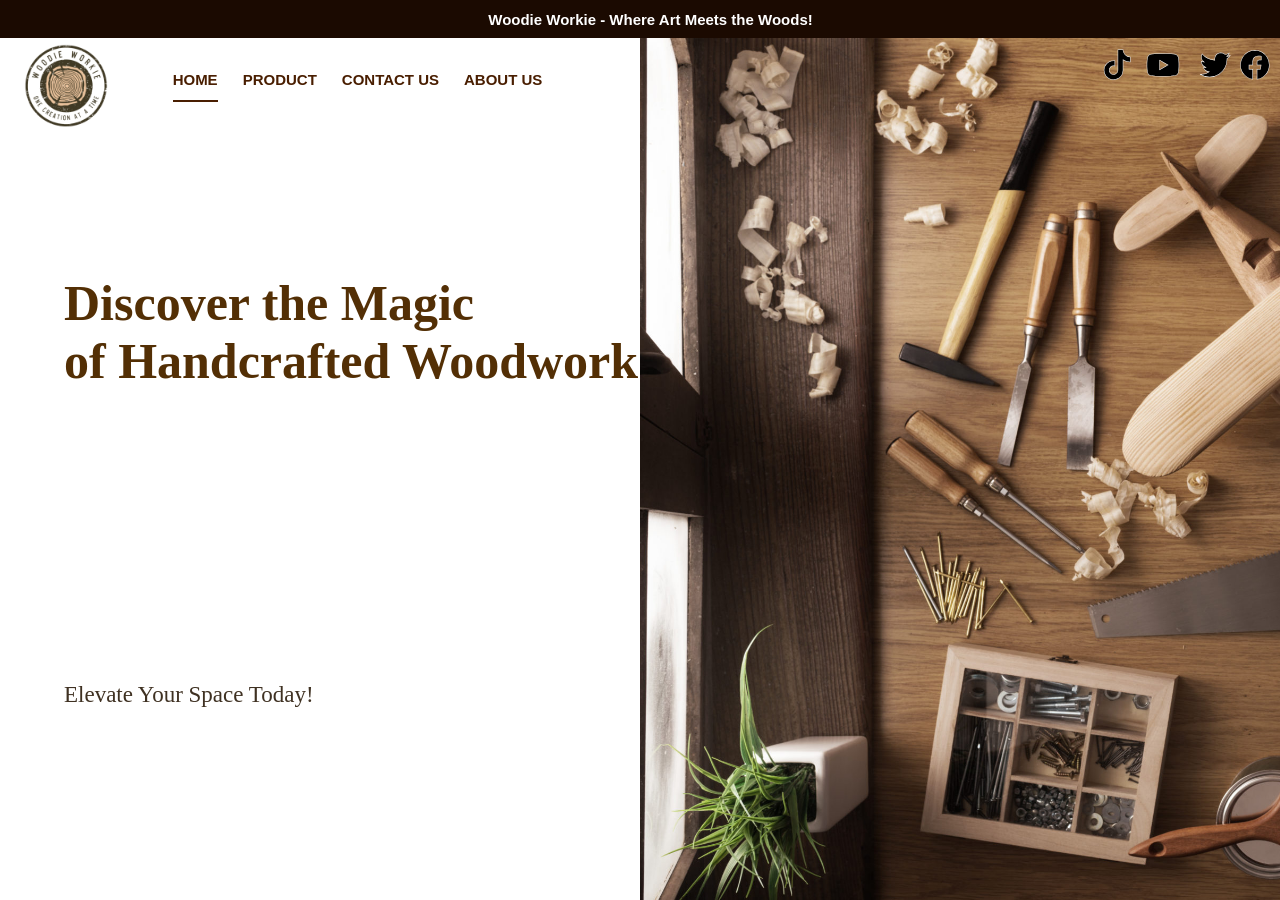
<file: index.html>
<!DOCTYPE html>
<html lang="en">
    <head>
        <meta charset="UTF-8">
        <meta name="viewport" content="width=device-width, initial-scale=1.0">
       <title>
           Woodie Workie
       </title>
       <link rel="stylesheet" href="https://cdnjs.cloudflare.com/ajax/libs/font-awesome/6.0.0/css/all.min.css" integrity="sha512-...">
       <link rel="stylesheet" href="stylehome.css"/>



    </head>
<body>
   
 
     <div>
         <nav>Woodie Workie - Where Art Meets the Woods!</nav>
    </div>
     
        
     
       
        <div class="icons">
            <a href="https://web.facebook.com"><i class="fa-brands fa-facebook"></i> </a>
            <a href="https://twitter.com"><i class="fa-brands fa-twitter"></i></a>
            <a href="https://www.youtube.com"><i class="fa-brands fa-youtube"></i> </a>
            <a href="https://tiktok.com"><i class="fa-brands fa-tiktok"></i> </a>
        </div>
           
        
    <div class="background-container"></div>

    
      
        <img class="logo" src="images/Logo.PNG " width="100px" height="100px" class="logo">
       
       
       
     
       
         <nav class="nav2">
              <a href="home.html" class="active">Home</a>
              <a href="product.html">Product</a>
              <a href="contact.html">Contact Us</a>
              <a href="about.html">About Us</a> 
              <div class="animation start-home"></div>
              
         </nav>

        
   
        
   
    
         <div class="h1">
            <h1>
              Discover the Magic<br>
              of Handcrafted Woodwork
            </h1>
        </div>


       <div class="p1">
         <p>
            Elevate Your Space Today!
         </p>
       </div>
    </div>

  



</body>
</html>
</file>
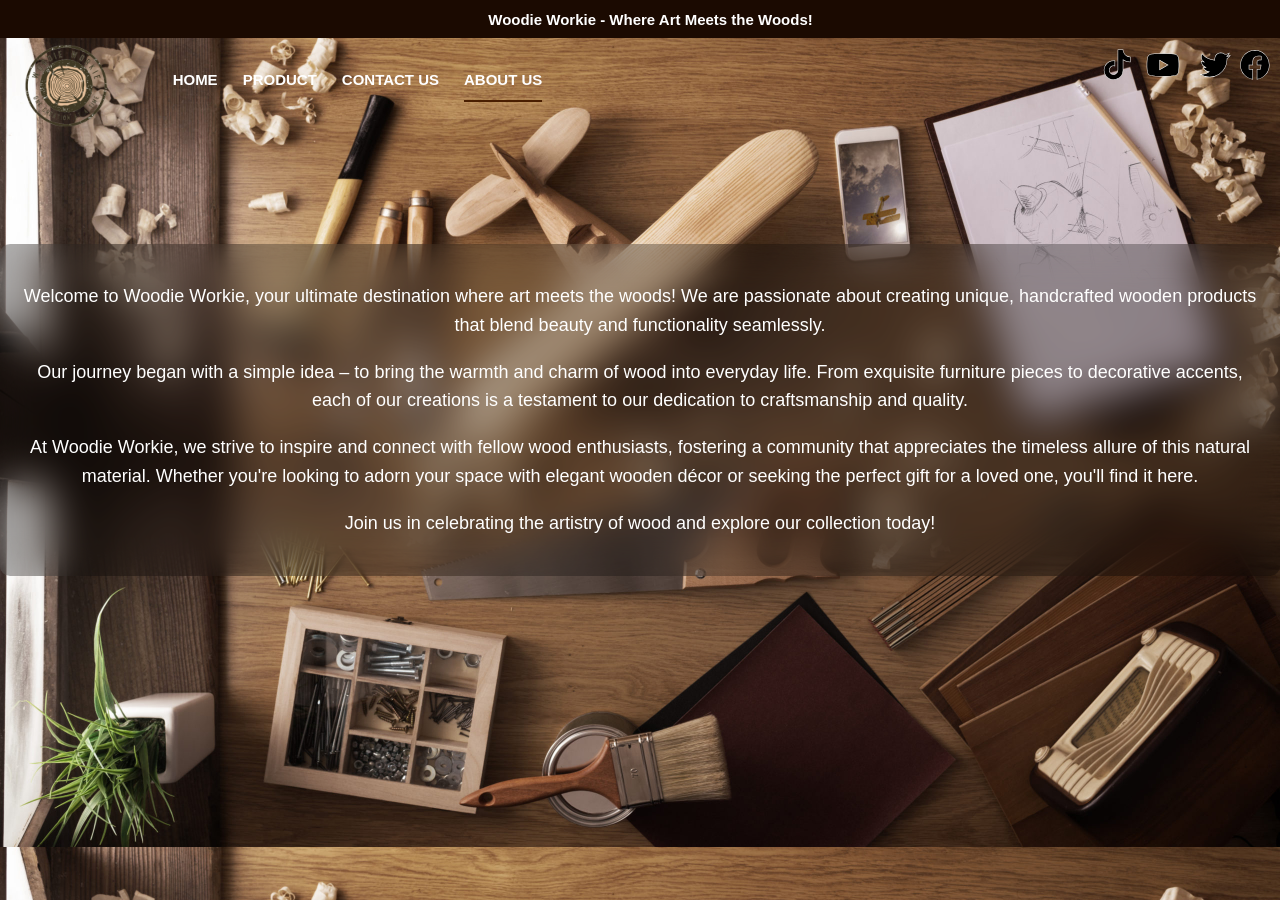
<file: about.html>
<!DOCTYPE html>
<html lang="en">
    <head>
        <meta charset="UTF-8">
        <meta name="viewport" content="width=device-width, initial-scale=1.0">
       <title>
           Woodie Workie
       </title>
       <link rel="stylesheet" href="https://cdnjs.cloudflare.com/ajax/libs/font-awesome/6.0.0/css/all.min.css" integrity="sha512-...">
       <link rel="stylesheet" href="styleabout.css"/>



    </head>
<body>
   
 
     <div>
         <nav>Woodie Workie - Where Art Meets the Woods!</nav>
    </div>
     
        
     
       
        <div class="icons">
            <a href="https://web.facebook.com"><i class="fa-brands fa-facebook"></i> </a>
            <a href="https://twitter.com"><i class="fa-brands fa-twitter"></i></a>
            <a href="https://www.youtube.com"><i class="fa-brands fa-youtube"></i> </a>
            <a href="https://tiktok.com"><i class="fa-brands fa-tiktok"></i> </a>
        </div>
           
        <img class="logo" src="images/Logo.PNG " width="100px" height="100px" class="logo">

         <nav class="nav2">
              <a href="index.html">Home</a>
              <a href="product.html" >Product</a>
              <a href="contact.html">Contact Us</a>
              <a href="about.html" class="active">About Us</a> 
              <div class="animation start-home"></div>
              
         </nav>

         <div class="container">
            <div class="about-content">
                 
                <p>Welcome to Woodie Workie, your ultimate destination where art meets the woods! We are passionate about creating
                    unique, handcrafted wooden products that blend beauty and functionality seamlessly.</p>
                <p>Our journey began with a simple idea – to bring the warmth and charm of wood into everyday life. From exquisite
                    furniture pieces to decorative accents, each of our creations is a testament to our dedication to craftsmanship
                    and quality.</p>
                <p>At Woodie Workie, we strive to inspire and connect with fellow wood enthusiasts, fostering a community that
                    appreciates the timeless allure of this natural material. Whether you're looking to adorn your space with
                    elegant wooden décor or seeking the perfect gift for a loved one, you'll find it here.</p>
                <p>Join us in celebrating the artistry of wood and explore our collection today!</p>
            </div>
        </div>
        
   
    
  



</body>
</html>
</file>
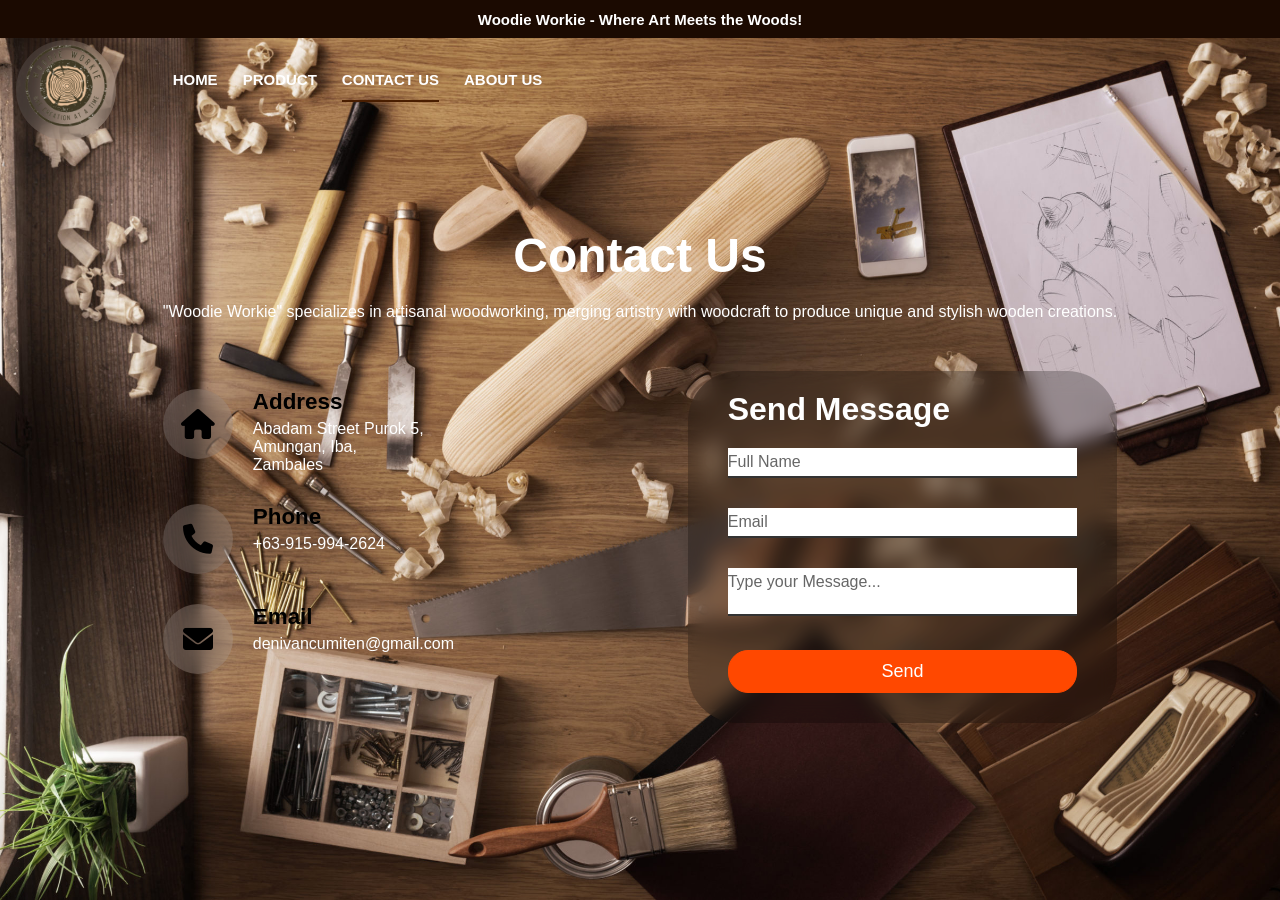
<file: contact.html>
<!DOCTYPE html>
<html lang="en">
    <head>
        <meta charset="UTF-8">
        <meta name="viewport" content="width=device-width, initial-scale=1.0">
       <title>
           Woodie Workie
       </title>
       <link rel="stylesheet" href="stylecontuct.css">
       <link rel="stylesheet" href="https://cdnjs.cloudflare.com/ajax/libs/font-awesome/6.0.0/css/all.min.css" integrity="sha512-...">
       
    </head>
<body>
   
 
     <div>
         <nav>Woodie Workie - Where Art Meets the Woods!</nav>
    </div>
     
        
          
    
    
      
        <img class="logo" src="images/Logo.PNG " width="100px" height="100px" class="logo">
       
       
       
     
       
         <nav class="nav2">
              <a href="index.html">Home</a>
              <a href="product.html">Product</a>
              <a href="contact.html" class="active">Contact Us</a>
              <a href="about.html">About Us</a> 
              <div class="animation start-home"></div>
              
         </nav>

        
   
        
         <section>
    
            <div class="section-header">
              <div class="container">
                <h2>Contact Us</h2>
                <p>"Woodie Workie" specializes in artisanal woodworking, merging artistry with woodcraft to produce unique and stylish wooden creations.</p>
              </div>
            </div>
            
            <div class="container">
              <div class="row">
                
                <div class="contact-info">
                  <div class="contact-info-item">
                    <div class="contact-info-icon">
                      <i class="fas fa-home"></i>
                    </div>
                    
                    <div class="contact-info-content">
                      <h4>Address</h4>
                      <p>Abadam Street Purok 5,<br/> Amungan, Iba, <br/>Zambales</p>
                    </div>
                  </div>
                  
                  <div class="contact-info-item">
                    <div class="contact-info-icon">
                      <i class="fas fa-phone"></i>
                    </div>
                    
                    <div class="contact-info-content">
                      <h4>Phone</h4>
                      <p>
                        +63-915-994-2624
                      </p>
                    </div>
                  </div>
                  
                  <div class="contact-info-item">
                    <div class="contact-info-icon">
                      <i class="fas fa-envelope"></i>
                    </div>
                    
                    <div class="contact-info-content">
                      <h4>Email</h4>
                     <p>denivancumiten@gmail.com</p>
                    </div>
                  </div>
                </div>
                
                <div class="contact-form">
                  <form action="" id="contact-form">
                    <h2>Send Message</h2>
                    <div class="input-box">
                      <input type="text" required="true" name="">
                      <span>Full Name</span>
                    </div>
                    
                    <div class="input-box">
                      <input type="email" required="true" name="">
                      <span>Email</span>
                    </div>
                    
                    <div class="input-box">
                      <textarea required="true" name=""></textarea>
                      <span>Type your Message...</span>
                    </div>
                    
                    <div class="input-box">
                      <input type="submit" value="Send" name="">
                    </div>
                  </form>
                </div>
                
              </div>
            </div>
          </section>
    
  



</body>
</html>
</file>
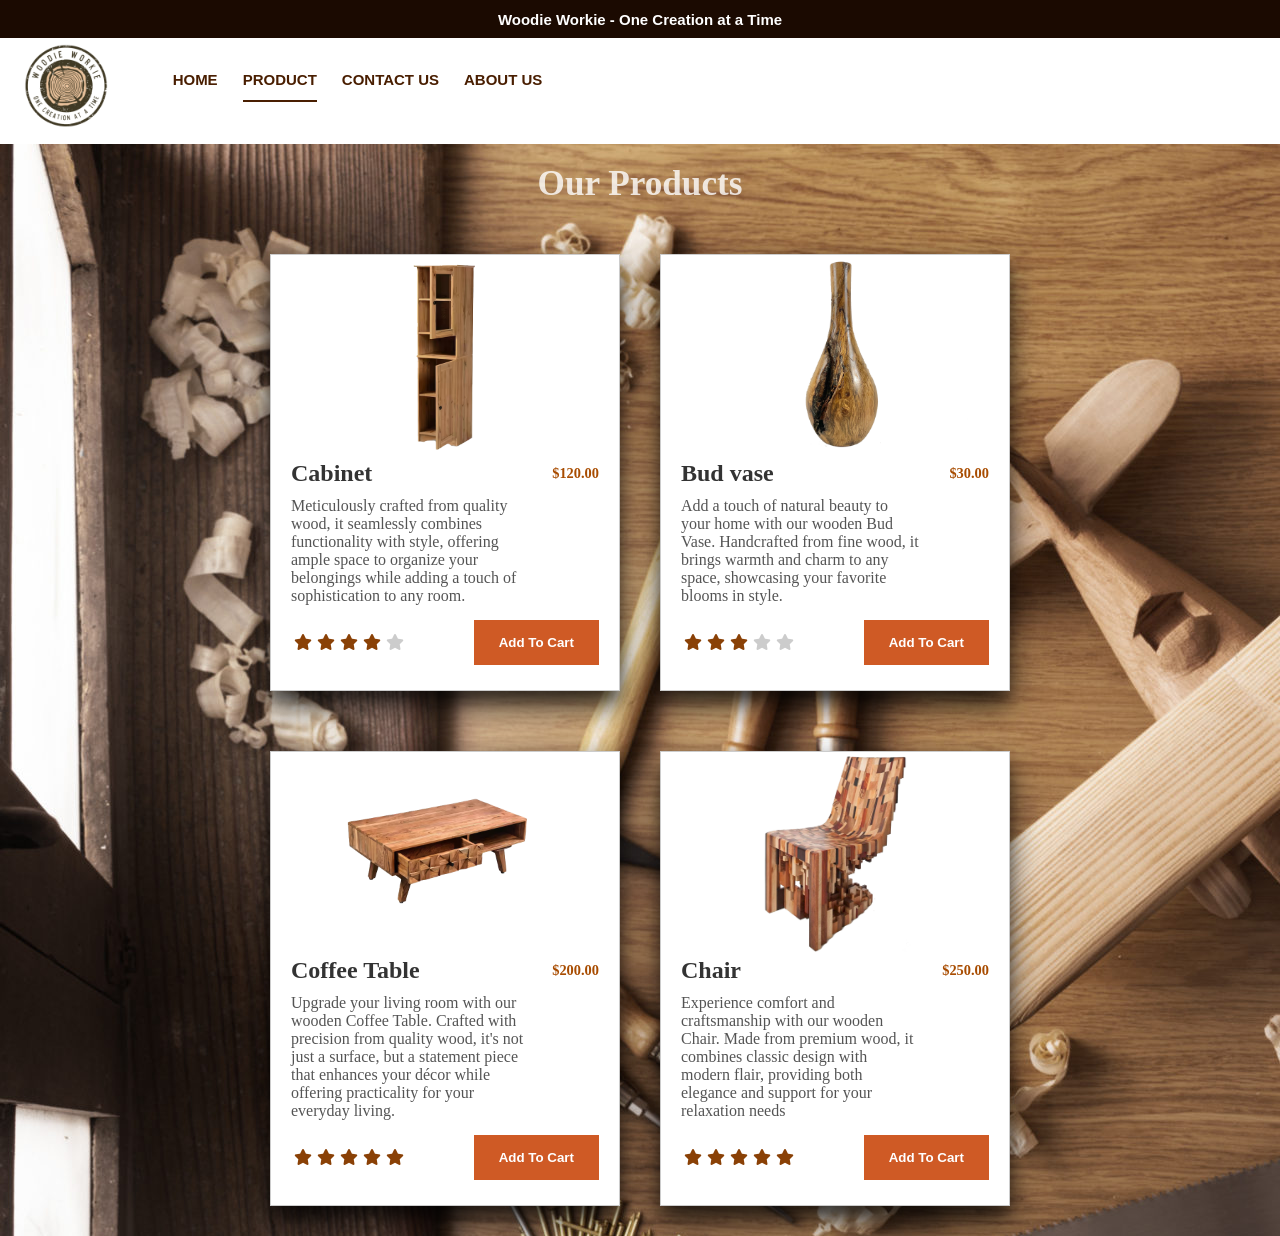
<file: product.html>
<!DOCTYPE html>
<html lang="en">
    <head>
        <meta charset="UTF-8">
        <meta name="viewport" content="width=device-width, initial-scale=1.0">
       <title>
           Woodie Workie
       </title>
       
       <link rel="stylesheet" href="https://cdnjs.cloudflare.com/ajax/libs/font-awesome/6.0.0/css/all.min.css" integrity="sha512-...">
       <link rel="stylesheet" href="stylesproduct.css" />


    </head>
<body>
   
 
     <div>
         <nav>Woodie Workie - One Creation at a Time</nav>
    </div>
           
        

    
      
        <img class="logo" src="images/Logo.PNG " width="100px" height="100px" class="logo">
       
       
       
     
       
         <nav class="nav2">
              <a href="index.html">Home</a>
              <a href="product.html" class="active">Product</a>
              <a href="contact.html">Contact Us</a>
              <a href="about.html">About Us</a> 
              <div class="animation start-home"></div>
              
         </nav>

         <section>
            <div class="container">
              <div class="heading">
                <h1>Our Products</h1>
              </div>
              <div class="row">
                
               
                <div class="col">
                  <div class="imgContainer">
                    <img src="images/cabinet.jpg" alt="image" />
                  </div>
                  <div class="title">
                    <h2>Cabinet</h2>
                    <p>$120.00</p>
                  </div>
                  <div class="para">
                    <p>
                        Meticulously crafted from quality wood, 
                        it seamlessly combines functionality with style, offering ample space to organize your belongings while adding a touch of sophistication to any room.
                    </p>
                  </div>
                  <div class="footer">
                    <div class="star-container">
                      <ul>
                        <li>
                          <i class="fa fa-star checked"></i>
                        </li>
                        <li>
                          <i class="fa fa-star checked"></i>
                        </li>
                        <li>
                          <i class="fa fa-star checked"></i>
                        </li>
                        <li>
                          <i class="fa fa-star checked"></i>
                        </li>
                        <li>
                          <i class="fa fa-star"></i>
                        </li>
                      </ul>
                    </div>
                    <div class="button-container">
                      <button>Add To Cart</button>
                    </div>
                  </div>
                </div>
      
             
                <div class="col">
                  <div class="imgContainer">
                    <img src="images/budvase.jpg" alt="image" />
                  </div>
                  <div class="title">
                    <h2>Bud vase</h2>
                    <p>$30.00</p>
                  </div>
                  <div class="para">
                    <p>
                        Add a touch of natural beauty to your home with our wooden Bud Vase. Handcrafted from fine wood, 
                        it brings warmth and charm to any space, showcasing your favorite blooms in style.
                    </p>
                  </div>
                  <div class="footer">
                    <div class="star-container">
                      <ul>
                        <li>
                          <i class="fa fa-star checked"></i>
                        </li>
                        <li>
                          <i class="fa fa-star checked"></i>
                        </li>
                        <li>
                          <i class="fa fa-star checked"></i>
                        </li>
                        <li>
                          <i class="fa fa-star"></i>
                        </li>
                        <li>
                          <i class="fa fa-star"></i>
                        </li>
                      </ul>
                    </div>
                    <div class="button-container">
                      <button>Add To Cart</button>
                    </div>
                  </div>
                </div>
      
             
                <div class="col">
                  <div class="imgContainer">
                    <img src="images/table.jpg" alt="image" />
                  </div>
                  <div class="title">
                    <h2>Coffee Table</h2>
                    <p>$200.00</p>
                  </div>
                  <div class="para">
                    <p>
                        Upgrade your living room with our wooden Coffee Table. Crafted with precision from quality wood, it's not just a surface, 
                        but a statement piece that enhances your décor while offering practicality for your everyday living.
                    </p>
                  </div>
                  <div class="footer">
                    <div class="star-container">
                      <ul>
                        <li>
                          <i class="fa fa-star checked"></i>
                        </li>
                        <li>
                          <i class="fa fa-star checked"></i>
                        </li>
                        <li>
                          <i class="fa fa-star checked"></i>
                        </li>
                        <li>
                          <i class="fa fa-star checked"></i>
                        </li>
                        <li>
                          <i class="fa fa-star checked"></i>
                        </li>
                      </ul>
                    </div>
                    <div class="button-container">
                      <button>Add To Cart</button>
                    </div>
                  </div>
                </div>
      
               
                <div class="col">
                  <div class="imgContainer">
                    <img src="images/chair.jpg" alt="image" />
                  </div>
                  <div class="title">
                    <h2>Chair</h2>
                    <p>$250.00</p>
                  </div>
                  <div class="para">
                    <p>
                        Experience comfort and craftsmanship with our wooden Chair. Made from premium wood, 
                        it combines classic design with modern flair, providing both elegance and support for your relaxation needs
                    </p>
                  </div>
                  <div class="footer">
                    <div class="star-container">
                      <ul>
                        <li>
                          <i class="fa fa-star checked"></i>
                        </li>
                        <li>
                          <i class="fa fa-star checked"></i>
                        </li>
                        <li>
                          <i class="fa fa-star checked"></i>
                        </li>
                        <li>
                            <i class="fa fa-star checked"></i>
                         </li>
                        <li>
                            <i class="fa fa-star checked"></i>
                          </li>
                      </ul>
                    </div>
                    <div class="button-container">
                      <button>Add To Cart</button>
                    </div>
                  </div>
                </div>
              </div>
            </div>
          </section>

        
   
        
   
   

  



</body>
</html>
</file>
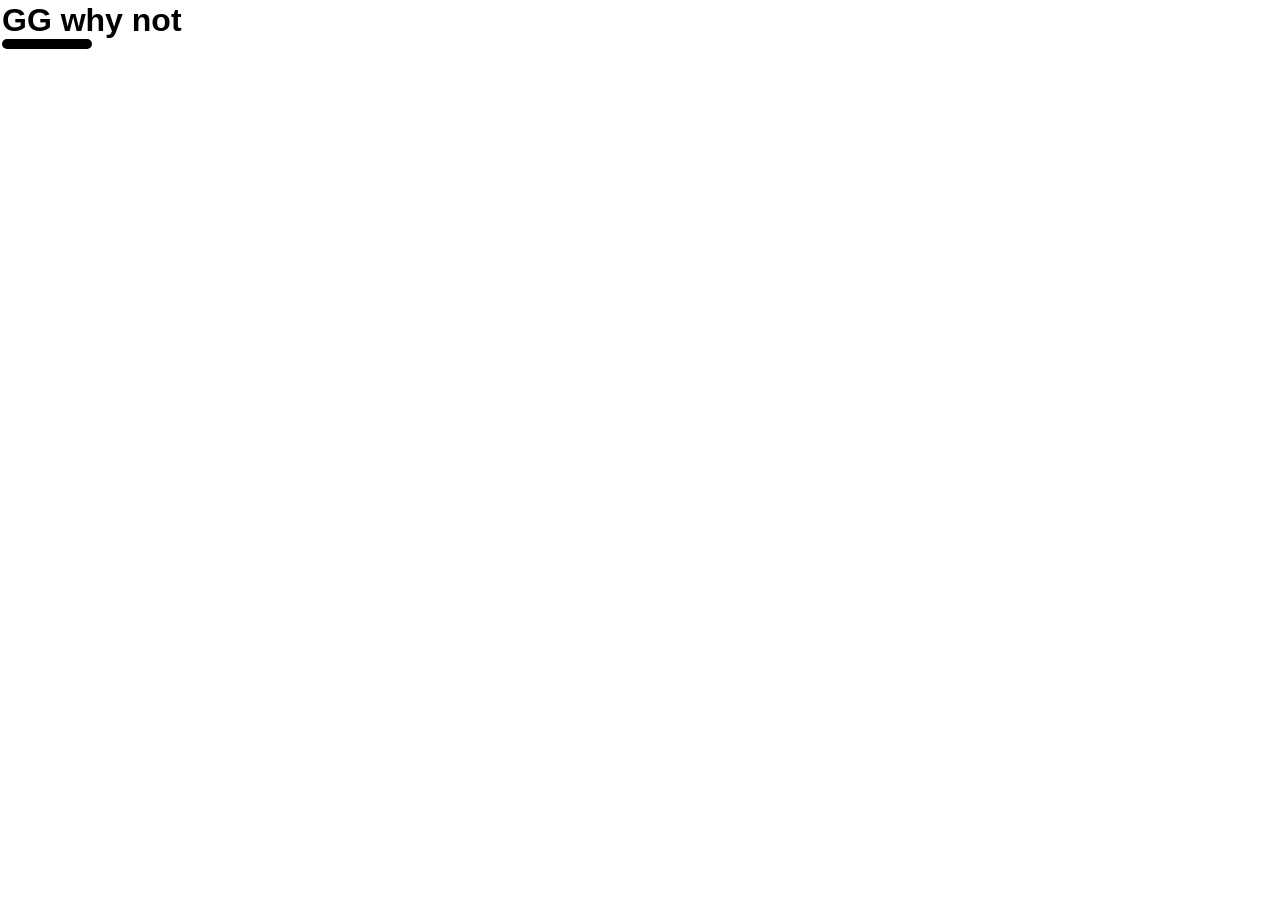
<file: images/Practice.html>
<DOCTYPE! html>
<html lang="en">
   <head>
        <title>
          Practice
        </title>
        <link rel="stylesheet" href="Style.css">
     </head>
     
  <body>
      <h1 class="h1"> GG why not </h1>
       
  </body>  
</html>
</file>
<file: stylehome.css>
body {
            margin: 0;
            padding: 0;
            overflow: hidden;
        }

        @keyframes typeWriter {
            from {
                width: 0;
            }
            to {
                width: 100%;
            }
        }

        @keyframes moveUp {
            from {
                transform: translateY(0);
            }
            to {
                transform: translateY(-20px);
            }
        }

     @keyframes fadeIn {
           from {
                opacity: 0; 
                }
           to {
              opacity: 1; 
              }
}

        .background-container {
            position: absolute;
            top: 0;
            right: 0;
            width: 50vw; 
            height: 100vh;            
            background-image: url('images/Background.jpg'); 
            background-size: cover;
            background-repeat: no-repeat;
            z-index: -1;
            animation: fadeIn 2s ease;
        }
   
         .logo{
          margin-top: 40px;
          margin-left: 1em;
          animation: fadeIn 2s ease;

 }  

      nav {
            display: flex;
            justify-content: center;
            background-color: rgb(27, 10, 1);
            font-family: Arial;
            font-weight: bold;
            font-size: 15px;
            color:#fff;
            padding: 0.7em;
            width: 100%;
            position:fixed;
            top:0;
            left:0;
            z-index: 2;
        }
        nav a {
            padding: 0.5em em;
            text-decoration: none;
            color: #fff;
            

        }


        .icons {
    text-align: right;
}

.fa-brands {
    font-size: 30px;
    -webkit-text-stroke: 0.5px white;
    transition: color 0.5s ease; 
}

.fa-facebook {
    position: fixed;
    top: 50px;
    right: 10px;
    color: rgb(0, 0, 0);
}

.fa-twitter {
    position: fixed;
    top: 50px;
    right: 50px;
    color: black;
}

.fa-youtube {
    position: fixed;
    top: 50px;
    right: 100px;
    color: black;
}

.fa-tiktok {
    position: fixed;
    top: 50px;
    right: 150px;
    color: black;
}

.fa-brands:hover {
    cursor: pointer;
}


.fa-facebook:hover {
    color: #0051ff; 
    -webkit-text-stroke: 0.5px rgb(0, 0, 0);
} 

.fa-twitter:hover {
    color: #00fcef;
    -webkit-text-stroke: 0.5px black;
}


.fa-youtube:hover {
    color: #ff0000; 
    -webkit-text-stroke: 0.5px black;
}

.fa-tiktok:hover {
    color: #ffffff;
    -webkit-text-stroke: 0.5px black;
}





@keyframes typewriter {
    from {
        width: 0;
    }
    to {
        width: 100%;
    }
}


@keyframes fade-in {
    from {
        opacity: 0;
    }
    to {
        opacity: 1;
    }
}

.h1 h1 {
    overflow: hidden;
    white-space: nowrap;
    opacity: 0; 
    animation: fade-in 1s ease 0s forwards, typewriter 4s steps(40) 0s forwards;
}
.h1 {
    color: #532f05;
    font-size: 25px;
    display: flex;
    align-items: center;
    position: absolute;
    left: 5vw; 
    height:  15em;
    text-align: left;
    
   
}
@keyframes fadeAndMoveUp {
    from {
        opacity: 0;
        transform: translateY(0);
    }
    to {
        opacity: 1;
        transform: translateY(-100px);
    }
}


.p1 p {
    opacity: 0;
    animation: fadeAndMoveUp 3s ease 3s forwards; 
}


.p1 {
    color: #3f3122;
    font-size: 23px;
    display: flex;
    align-items: center;
    position: absolute;
    left: 5vw; 
    bottom:  3em;
    text-align: left;
   
}



 

.nav2 {
    position: absolute;
    top: 60px;
    left: 170px;
    width: 400px;
    height: 40px;
    background: transparent;
    font-size: 0;
   
}

.nav2 a {
    color: rgb(73, 30, 1);
    font-size: 15px;
    text-transform: uppercase;
    text-decoration: none;
    line-height: 40px;
    position: relative;
    z-index: 1;
    display: inline-block;
    text-align: center;
    margin-right: 25px;
}

.nav2 a.active::after {
    width: 100%; 
}

.nav2 a::after {
    content: '';
    display: block;
    width: 0;
    height: 2px;
    background-color: rgb(73, 30, 1); 
    transition: width 0.5s ease; 
}

.nav2 a:hover::after {
    width: 100%; 
}
</file>
<file: styleabout.css>
body {
            margin: 0;
            padding: 0;
           
            background-image: url('images/Background.jpg');
            background-size: cover;
            font-family: Arial, sans-serif;
        }

        @keyframes fadeIn {
           from {
                opacity: 0; 
                }
           to {
              opacity: 1; 
              }
}

   
         .logo{
          margin-top: 40px;
          margin-left: 1em;
          animation: fadeIn 2s ease;

 }  
   
    

      nav {
            display: flex;
            justify-content: center;
            background-color: rgb(27, 10, 1);
            font-family: Arial;
            font-weight: bold;
            font-size: 15px;
            color:#fff;
            padding: 0.7em;
            width: 100%;
            position:fixed;
            top:0;
            left:0;
            z-index: 2;
        }
        nav a {
            padding: 0.5em em;
            text-decoration: none;
            color: #fff;
            

        }


        .icons {
    text-align: right;
}

.fa-brands {
    font-size: 30px;
    -webkit-text-stroke: 0.5px white;
    transition: color 0.5s ease; 
}

.fa-facebook {
    position: fixed;
    top: 50px;
    right: 10px;
    color: rgb(0, 0, 0);
}

.fa-twitter {
    position: fixed;
    top: 50px;
    right: 50px;
    color: black;
}

.fa-youtube {
    position: fixed;
    top: 50px;
    right: 100px;
    color: black;
}

.fa-tiktok {
    position: fixed;
    top: 50px;
    right: 150px;
    color: black;
}

.fa-brands:hover {
    cursor: pointer;
}


.fa-facebook:hover {
    color: #0051ff; 
    -webkit-text-stroke: 0.5px rgb(0, 0, 0);
} 

.fa-twitter:hover {
    color: #00fcef;
    -webkit-text-stroke: 0.5px black;
}


.fa-youtube:hover {
    color: #ff0000; 
    -webkit-text-stroke: 0.5px black;
}

.fa-tiktok:hover {
    color: #ffffff;
    -webkit-text-stroke: 0.5px black;
}

.h1 {
    color: #532f05;
    font-size: 25px;
    display: flex;
    align-items: center;
    position: absolute;
    left: 5vw; 
    height:  15em;
    text-align: left;

}
.p1 {
    color: #3f3122;
    font-size: 23px;
    display: flex;
    align-items: center;
    position: absolute;
    left: 5vw;
    bottom:  8em;
    text-align: left;
}



   

 .nav2 {
    position: absolute;
    top: 60px;
    left: 170px;
    width: 400px;
    height: 40px;
    background: transparent;
    font-size: 0;
   
}

.nav2 a {
    color: rgb(255, 255, 255);
    font-size: 15px;
    text-transform: uppercase;
    text-decoration: none;
    line-height: 40px;
    position: relative;
    z-index: 1;
    display: inline-block;
    text-align: center;
    margin-right: 25px;
}

.nav2 a.active::after {
    width: 100%; 
}

.nav2 a::after {
    content: '';
    display: block;
    width: 0;
    height: 2px;
    background-color: rgb(73, 30, 1); 
    transition: width 0.5s ease; 
}

.nav2 a:hover::after {
    width: 100%; 
}
.about-content {
    background-color: rgba(0, 0, 0, 0.274);
    padding: 20px;
    margin-top: 100px;
    border-radius: 10px;
    backdrop-filter: blur( 20px);
}


.about-content p {
    color: #ffffff;
    font-size: 18px;
    line-height: 1.6;
    text-align: center;
        }
</file>
<file: stylecontuct.css>
@keyframes fadeIn {
           from {
                opacity: 0; 
                }
           to {
              opacity: 1; 
              }
}

       
   
 .logo {
  
  animation: fadeIn 2s ease;
  position: absolute;
  z-index: 3;
  top: 40px; 
  left: 1em; 
  background-color: #ffffff1c;
  border-radius: 50px;
  backdrop-filter: blur(10px);

 }

      nav {
            display: flex;
            justify-content: center;
            background-color: rgb(27, 10, 1);
            font-family: Arial;
            font-weight: bold;
            font-size: 15px;
            color:#fff;
            padding: 0.7em;
            width: 100%;
            position:fixed;
            top:0;
            left:0;
            z-index: 3;
        }
        nav a {
            padding: 0.5em em;
            text-decoration: none;
            color: #fff;
            

        }

 .nav2 {
    position: absolute;
    top: 60px;
    left: 170px;
    width: 400px;
    height: 40px;
    background: transparent;
    font-size: 0;
    z-index: 4;
}

.nav2 a {
    color: rgb(255, 255, 255);
    font-size: 15px;
    text-transform: uppercase;
    text-decoration: none;
    line-height: 40px;
    position: relative;
    display: inline-block;
    text-align: center;
    margin-right: 25px;
}

.nav2 a.active::after {
    width: 100%; 
}

.nav2 a::after {
    content: '';
    display: block;
    width: 0;
    height: 2px;
    background-color: rgb(73, 30, 1); 
    transition: width 0.5s ease; 
}

.nav2 a:hover::after {
    width: 100%; 
}
 
section {
    position: relative;
    z-index: 2; 
  }
@import url('https://fonts.googleapis.com/css2?family=Poppins:wght@400;600;700&display=swap');

* {
  padding: 0;
  margin: 0;
  box-sizing: border-box;
  font-family: 'Poppins', sans-serif;
}

body {
  min-height: 100vh;
  width: 100%;
  display: flex;
  justify-content: center;
  align-items: center;
  background-image: url(images/Background.jpg);
  background-size: cover;
  background-position: center;
  position: relative;
}

body::after {
  content: "";
  position: absolute;
  top: 0;
  left: 0;
  height: 100%;
  width: 100%;

}

section {
  position: relative;
  z-index: 3;
  padding-top: 100px;
  padding-bottom: 50px;
}

.container {
  max-width: 1080px;
  margin-left: auto;
  margin-right: auto;
  padding-left: 20px;
  padding-right: 20px;
}

.section-header {
  margin-bottom: 50px;
  text-align: center;
}

.section-header h2 {
  color: #FFF;
  font-weight: bold;
  font-size: 3em;
  margin-bottom: 20px;
}

.section-header p {
  color: #FFF;
}

.row  {
  display: flex;
  flwx-wrap: wrap;
  align-items: center;
  justify-content: space-between;
}

.contact-info {
  width: 50%;
}

.contact-info-item {
  display: flex;
  margin-bottom: 30px;
}

.contact-info-icon {
  height: 70px;
  width: 70px;
  background-color: #ffffff27;
  text-align: center;
  border-radius: 50%;
  backdrop-filter: blur(20px);
}

.contact-info-icon i {
  font-size: 30px;
  line-height: 70px;
}

.contact-info-content {
  margin-left: 20px;
}

.contact-info-content h4 {
  color: #000000;
  font-size: 1.4em;
  margin-bottom: 5px;
}

.contact-info-content p {
  color: #ffffff;
  font-size: 1em;
 
}

.contact-form {
  background-color: #0000003b;
  padding: 40px;
  width: 45%;
  padding-bottom: 20px;
  padding-top: 20px;
  backdrop-filter: blur(10px);
  border-radius: 50px;
}

.contact-form h2 {
  font-weight: bold;
  font-size: 2em;
  margin-bottom: 10px;
  color: #ffffff;
}

.contact-form .input-box {
  position: relative;
  width: 100%;
  margin-top: 10px;
}

.contact-form .input-box input,
.contact-form .input-box textarea{
  width: 100%;
  padding: 5px 0;
  font-size: 16px;
  margin: 10px 0;
  border: none;
  border-bottom: 2px solid #333;
  outline: none;
  resize: none;
}

.contact-form .input-box span {
  position: absolute;
  left: 0;
  padding: 5px 0;
  font-size: 16px;
  margin: 10px 0;
  pointer-events: none;
  transition: 0.5s;
  color: #666;
}

.contact-form .input-box input:focus ~ span,
.contact-form .input-box textarea:focus ~ span{
  color: #000000;
  font-size: 12px;
  transform: translateY(-20px);
}

.contact-form .input-box input[type="submit"]
{
  width: 100%;
  background: #ff4800;
  color: #FFF;
  border: none;
  cursor: pointer;
  padding: 10px;
  font-size: 18px;
  border: 1px solid #ff4800;
  transition: 0.5s;
  border-radius: 20px;
 
}

.contact-form .input-box input[type="submit"]:hover
{
  background: #ffffff;
  color: #ff4800;
}

@media (max-width: 991px) {
  section {
    padding-top: 50px;
    padding-bottom: 50px;
  }
  
  .row {
    flex-direction: column;
  }
  
  .contact-info {
    margin-bottom: 40px;
    width: 100%;
  }
  
  .contact-form {
    width: 100%;
  }
}
</file>
<file: stylesproduct.css>
*,
*::after,
*::before {
  margin: 0;
  padding: 0;
  box-sizing: border-box;
}

section {
  min-height: 100vh;
  max-width: 100vw;
  overflow: hidden;
 
  display: flex;
  justify-content: center;
  align-items: center;
  flex-direction: column;
}

.container {
 
  display: flex;
  justify-content: center;
  align-items: center;
  flex-direction: column;
  background-image: url(images/Background.jpg);;
}

.heading {
  display: flex;
  justify-content: center;
  align-items: center;
  flex-direction: column;
  margin: 20px 0;
}


.heading h1 {
  color: rgba(255, 255, 255, 0.8);
  font-size: 2.2rem;
}

.row {
  width: 100vw;
  display: flex;
  flex-direction: row;
  justify-content: center;
  align-items: center;
  flex-wrap: wrap;
}

.col {
  width: 350px;
  margin: 30px 20px;
  border: 1px solid #ccc;
  background-color: rgb(255, 255, 255);
  box-shadow: 0 14px 28px rgba(0, 0, 0, 0.75), 0 10px 10px rgba(0, 0, 0, 0.22);
  transition: 0.4s all ease-in-out;
}

.col:hover {
  box-shadow: 0 3px 6px rgba(0, 0, 0, 0.16), 0 10px 10px rgba(0, 0, 0, 0.23);
  transform: translate(0px, 8px);
  border-radius: 20px;
}

.col .imgContainer {
  height: 200px;
  display: flex;
  justify-content: center;
  align-items: center;
  
}

.imgContainer img {
  height: 200px;
}

.col .title {
  display: flex;
  justify-content: space-between;
  align-items: center;
  padding: 5px 20px;
}

.col .title h2 {
  font-size: 1.5rem;
  font-weight: 600;
  color: rgba(0, 0, 0, 0.8);
}

.col .title p {
  color: rgb(168, 76, 0);
  font-weight: 800;
  font-size: 0.9rem;
}

.para {
  width: 80%;
  display: flex;
  padding: 5px 20px;
  color: rgba(0, 0, 0, 0.67);
}

.footer {
  display: flex;
  flex-direction: row;
  justify-content: space-between;
  align-items: center;
  padding: 5px 20px;
  margin: 5px 0 20px;
}

.footer .star-container ul {
  list-style: none;
  display: flex;
}

.footer .star-container ul li {
  margin: 0 2.5px;
  color: #ccc;
}

.footer .star-container .checked {
  color:  rgb(138, 65, 6);
  
}

button {
  background-color: rgba(199, 63, 0, 0.856);
  outline: none;
  border: none;
  color: #fff;
  font-weight: 600;
  padding: 15px 25px;
  transition: 0.3s all ease-in;
}

button:hover {
  background-color: rgb(27, 10, 0);
  border: 1px solid #ccc;
  border-radius: 10px;
}

@media (max-width: 1560px) {
  .row {
    width: 70%;
  }
}

@media (max-width: 1120px) {
  .row {
    width: 100%;
  }
}

body {
  margin: 0;
  padding: 0;
 
}

@keyframes fadeIn {
 from {
      opacity: 0; 
      }
 to {
    opacity: 1; 
    }
}



.logo{
margin-top: 40px;
margin-left: 1em;
animation: fadeIn 2s ease;
}


nav {
  display: flex;
  justify-content: center;
  background-color: rgb(27, 10, 1);
  font-family: Arial;
  font-weight: bold;
  font-size: 15px;
  color:#fff;
  padding: 0.7em;
  width: 100%;
  position:fixed;
  top:0;
  left:0;
  z-index: 2;
}
nav a {
  padding: 0.5em em;
  text-decoration: none;
  color: #fff;
  

}


.nav2 {
position: absolute;
top: 60px;
left: 170px;
width: 400px;
height: 40px;
background: transparent;
font-size: 0;

}

.nav2 a {
color: rgb(73, 30, 1);
font-size: 15px;
text-transform: uppercase;
text-decoration: none;
line-height: 40px;
position: relative;
z-index: 1;
display: inline-block;
text-align: center;
margin-right: 25px;
}

.nav2 a.active::after {
width: 100%; 
}

.nav2 a::after {
content: '';
display: block;
width: 0;
height: 2px;
background-color: rgb(73, 30, 1); 
transition: width 0.5s ease; 
}

.nav2 a:hover::after {
width: 100%; 
}
</file>
<file: images/Style.css>
*{
margin: 0;
padding: 0;
font-family: sans-serif;
}

.h1{
  color:black;
  padding: 2px;
  Background: transparent;
  background-size: 50px 3px;
  border-radius: 50px;
  display: inline-block;
  
}

.h1::after {
    content: '';
    display: block;
    width: 90px;
    height: 10px;
    background-color: rgb(0, 0, 0); 
    transition: width 0.5s ease; 
    border-radius: 50px;
}

.h1:hover::after {
    width: 100%; 
}
</file>
